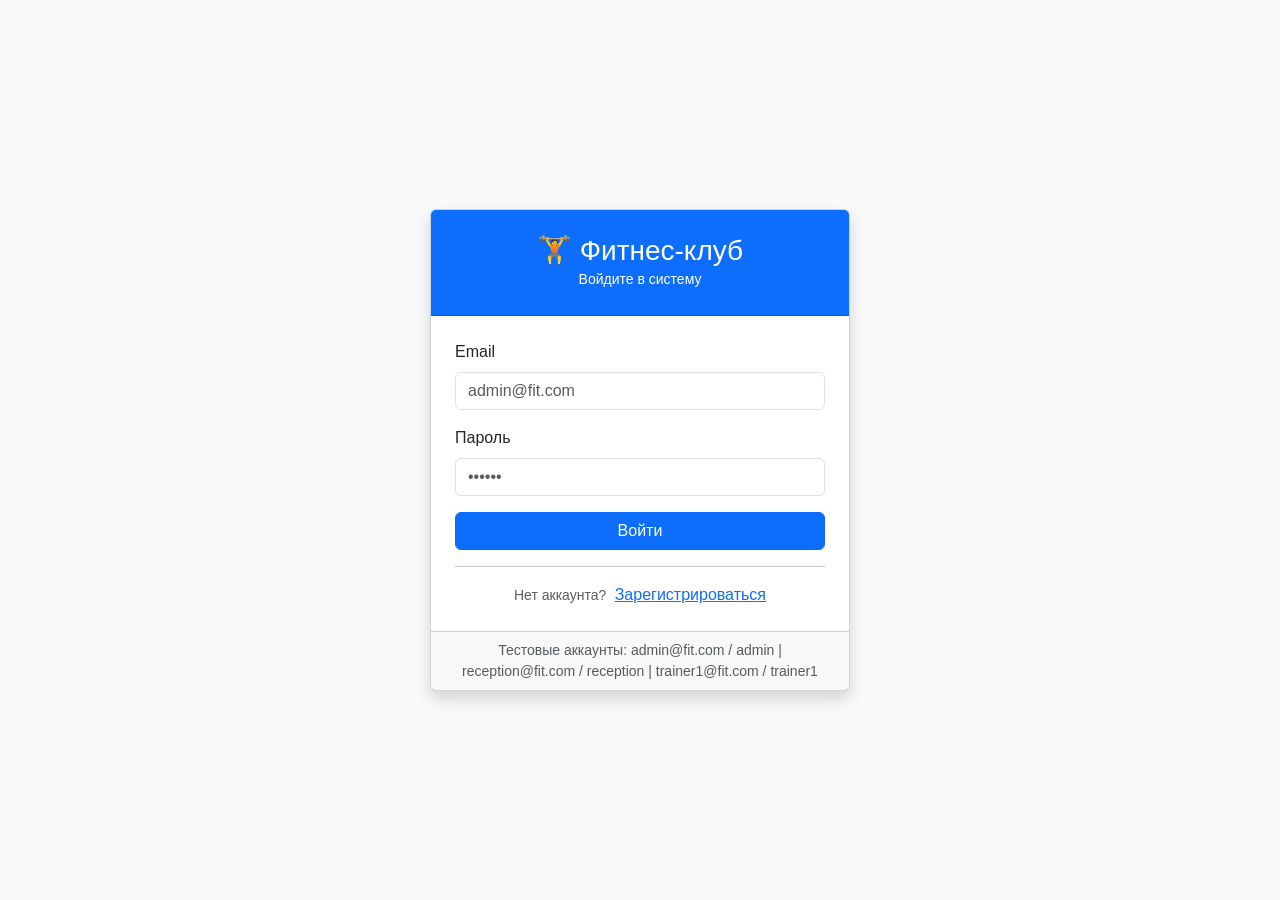
<file: src/main/resources/static/index.html>
﻿<!DOCTYPE html>
<html lang="ru">
<head>
    <meta charset="UTF-8">
    <meta name="viewport" content="width=device-width, initial-scale=1.0">
    <title>Фитнес-клуб — Вход</title>
    <link rel="stylesheet" href="https://cdn.jsdelivr.net/npm/bootstrap@5.3.3/dist/css/bootstrap.min.css">
    <link rel="stylesheet" href="css/style.css">
    <link rel="manifest" href="/manifest.json">
    <meta name="theme-color" content="#1a1a2e">
    <meta name="mobile-web-app-capable" content="yes">
    <meta name="apple-mobile-web-app-capable" content="yes">
    <meta name="apple-mobile-web-app-status-bar-style" content="black-translucent">
    <meta name="apple-mobile-web-app-title" content="FitGym">
    <link rel="apple-touch-icon" href="/icons/icon.svg">
</head>
<body class="bg-light">
<div class="container d-flex align-items-center justify-content-center min-vh-100">
    <div class="card shadow" style="max-width:420px;width:100%">
        <div class="card-header bg-primary text-white text-center py-4">
            <h3 class="mb-0">🏋️ Фитнес-клуб</h3>
            <small>Войдите в систему</small>
        </div>
        <div class="card-body p-4">
            <div id="error-msg" class="alert alert-danger d-none"></div>
            <form id="login-form">
                <div class="mb-3">
                    <label class="form-label">Email</label>
                    <input type="email" class="form-control" id="email" placeholder="admin@fit.com" required>
                </div>
                <div class="mb-3">
                    <label class="form-label">Пароль</label>
                    <input type="password" class="form-control" id="password" placeholder="••••••" required>
                </div>
                <button type="submit" class="btn btn-primary w-100">Войти</button>
            </form>
            <hr>
            <div class="text-center">
                <small class="text-muted">Нет аккаунта?</small>
                <a href="#" class="ms-1" data-bs-toggle="collapse" data-bs-target="#reg-form">Зарегистрироваться</a>
            </div>
            <div class="collapse mt-3" id="reg-form">
                <div id="reg-error" class="alert alert-danger d-none"></div>
                <div id="reg-success" class="alert alert-success d-none"></div>
                <form id="register-form">
                    <div class="row g-2">
                        <div class="col-6">
                            <input type="text" class="form-control" id="reg-first" placeholder="Имя" required>
                        </div>
                        <div class="col-6">
                            <input type="text" class="form-control" id="reg-last" placeholder="Фамилия" required>
                        </div>
                    </div>
                    <input type="email" class="form-control mt-2" id="reg-email" placeholder="Email" required>
                    <input type="password" class="form-control mt-2" id="reg-password" placeholder="Пароль (мин. 6 символов)" required>
                    <input type="tel" class="form-control mt-2" id="reg-phone" placeholder="Телефон">
                    <button type="submit" class="btn btn-success w-100 mt-2">Зарегистрироваться</button>
                </form>
            </div>
        </div>
        <div class="card-footer text-muted small text-center">
            Тестовые аккаунты: admin@fit.com / admin | reception@fit.com / reception | trainer1@fit.com / trainer1
        </div>
    </div>
</div>
<script src="https://cdn.jsdelivr.net/npm/bootstrap@5.3.3/dist/js/bootstrap.bundle.min.js"></script>
<script src="js/auth.js"></script>
<script>if ('serviceWorker' in navigator) navigator.serviceWorker.register('/sw.js').catch(() => {});</script>
</body>
</html>
</file>
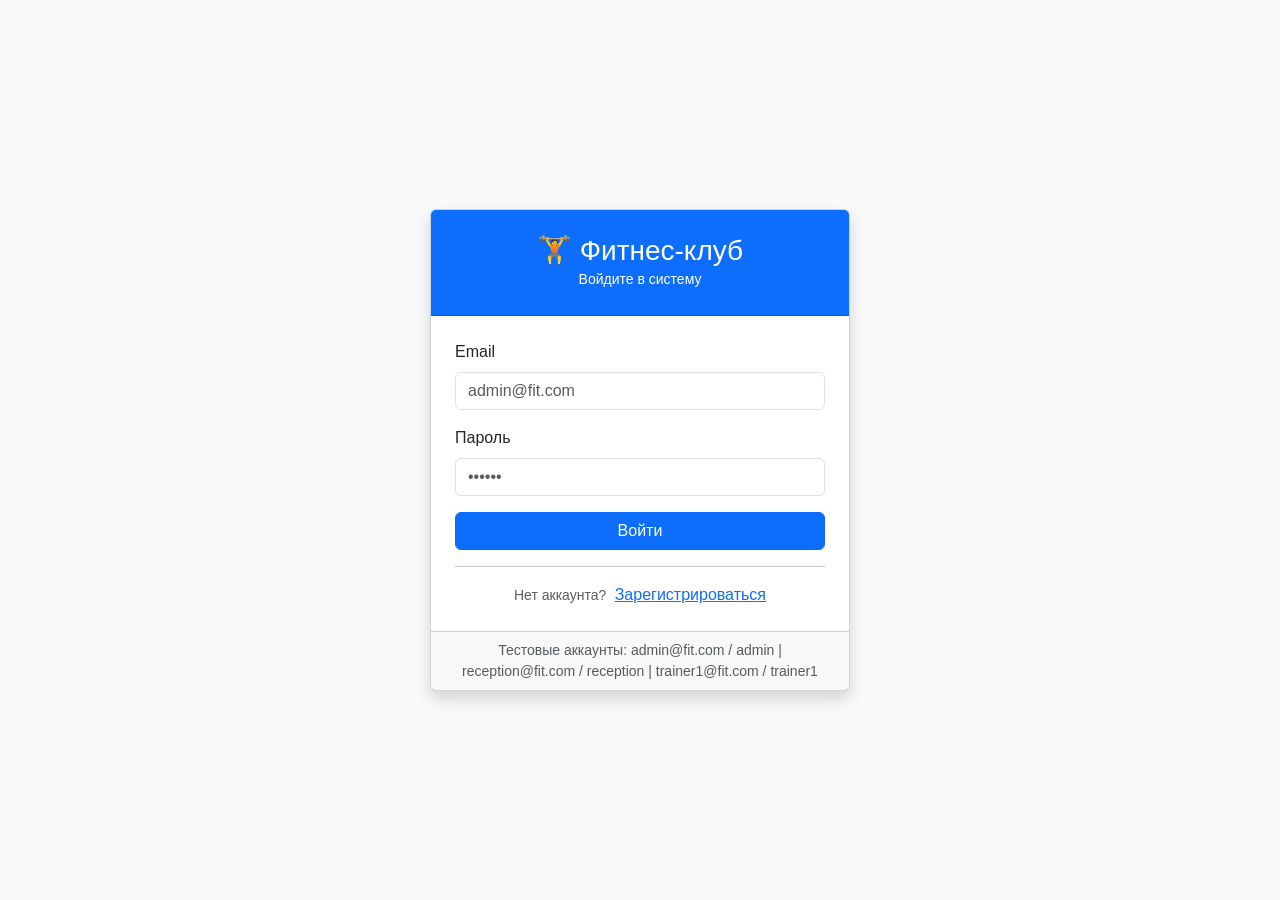
<file: src/main/resources/static/admin.html>
<!DOCTYPE html>
<html lang="ru">
<head>
    <meta charset="UTF-8">
    <meta name="viewport" content="width=device-width, initial-scale=1.0">
    <title>Администратор — Фитнес-клуб</title>
    <link rel="stylesheet" href="https://cdn.jsdelivr.net/npm/bootstrap@5.3.3/dist/css/bootstrap.min.css">
    <link rel="stylesheet" href="css/style.css">
    <link rel="manifest" href="/manifest.json">
    <meta name="theme-color" content="#1a1a2e">
    <meta name="mobile-web-app-capable" content="yes">
    <meta name="apple-mobile-web-app-capable" content="yes">
    <meta name="apple-mobile-web-app-status-bar-style" content="black-translucent">
    <meta name="apple-mobile-web-app-title" content="FitGym">
    <link rel="apple-touch-icon" href="/icons/icon.svg">
</head>
<body>
<div class="mobile-topbar">
    <button class="burger-btn" onclick="toggleSidebar()">&#9776;</button>
    <span class="brand-mobile">🏋️ FitClub</span>
</div>
<div class="sidebar-overlay" id="sidebar-overlay" onclick="closeSidebar()"></div>
<div class="d-flex">
    <nav class="sidebar d-flex flex-column p-0" id="sidebar">
        <a href="#" class="brand">🏋️ FitClub</a>
        <ul class="nav flex-column flex-grow-1">
            <li><a class="nav-link active" href="#" onclick="showTab('tab-types')">💳 Типы абонементов</a></li>
            <li><a class="nav-link" href="#" onclick="showTab('tab-reports')">📊 Отчёты</a></li>
            <li><a class="nav-link" href="#" onclick="showTab('tab-staff')">👤 Сотрудники</a></li>
            <li><a class="nav-link" href="#" onclick="showTab('tab-new-staff')">➕ Добавить сотрудника</a></li>
        </ul>
        <div class="p-3">
            <small class="text-secondary" id="sidebar-name"></small><br>
            <a href="#" class="text-danger small" onclick="logout()">Выйти</a>
        </div>
    </nav>

    <div class="main-content flex-grow-1 p-4">
        <div id="alert-ok" class="alert alert-success d-none"></div>
        <div id="alert-err" class="alert alert-danger d-none"></div>

        <!-- Membership types -->
        <div id="tab-types">
            <div class="d-flex justify-content-between align-items-center mb-3">
                <h4>Типы абонементов</h4>
                <button class="btn btn-primary btn-sm" onclick="showTypeForm()">+ Добавить</button>
            </div>
            <div id="type-form-card" class="card mb-4 d-none">
                <div class="card-body">
                    <h6 id="type-form-title">Новый тип</h6>
                    <form id="type-form" class="row g-2">
                        <input type="hidden" id="type-id">
                        <div class="col-12 col-md-5">
                            <input class="form-control" id="type-name" placeholder="Название" required>
                        </div>
                        <div class="col-6 col-md-3">
                            <input class="form-control" id="type-days" type="number" placeholder="Дней" min="1" required>
                        </div>
                        <div class="col-6 col-md-2">
                            <input class="form-control" id="type-price" type="number" placeholder="Цена ₽" min="0" required>
                        </div>
                        <div class="col-auto">
                            <button type="submit" class="btn btn-success">Сохранить</button>
                            <button type="button" class="btn btn-secondary ms-1" onclick="hideTypeForm()">Отмена</button>
                        </div>
                    </form>
                </div>
            </div>
            <table class="table table-hover">
                <thead><tr><th>Название</th><th>Дней</th><th>Цена</th><th>Статус</th><th>Действия</th></tr></thead>
                <tbody id="types-table"></tbody>
            </table>
        </div>

        <!-- Reports -->
        <div id="tab-reports" class="d-none">
            <h4>Финансовые отчёты</h4>
            <div class="row g-3 mb-4 align-items-end">
                <div class="col-auto">
                    <label class="form-label">С</label>
                    <input type="date" class="form-control" id="rep-from">
                </div>
                <div class="col-auto">
                    <label class="form-label">По</label>
                    <input type="date" class="form-control" id="rep-to">
                </div>
                <div class="col-auto">
                    <button class="btn btn-primary" onclick="loadReport()">Сформировать</button>
                </div>
            </div>
            <div id="report-cards" class="row g-3 mb-4"></div>
            <div id="report-table-container" class="d-none">
                <h6>Продажи по типам</h6>
                <table class="table table-sm">
                    <thead><tr><th>Тип абонемента</th><th>Продано</th></tr></thead>
                    <tbody id="report-types-table"></tbody>
                </table>
            </div>
        </div>

        <!-- Staff -->
        <div id="tab-staff" class="d-none">
            <h4>Сотрудники</h4>
            <table class="table table-hover">
                <thead><tr><th>Имя</th><th>Email</th><th>Роль</th><th>Телефон</th></tr></thead>
                <tbody id="staff-table"></tbody>
            </table>
        </div>

        <!-- New Staff -->
        <div id="tab-new-staff" class="d-none">
            <h4>Добавить сотрудника</h4>
            <form id="staff-form" style="max-width:500px">
                <div class="row g-2 mb-2">
                    <div class="col"><input class="form-control" id="st-first" placeholder="Имя" required></div>
                    <div class="col"><input class="form-control" id="st-last" placeholder="Фамилия" required></div>
                </div>
                <input class="form-control mb-2" id="st-email" type="email" placeholder="Email" required>
                <input class="form-control mb-2" id="st-password" type="password" placeholder="Пароль" required>
                <input class="form-control mb-2" id="st-phone" placeholder="Телефон">
                <select class="form-select mb-2" id="st-role" onchange="toggleTrainerFields()">
                    <option value="RECEPTION">Ресепшен</option>
                    <option value="TRAINER">Тренер</option>
                    <option value="ADMIN">Администратор</option>
                </select>
                <div id="trainer-fields" class="d-none">
                    <input class="form-control mb-2" id="st-spec" placeholder="Специализация">
                    <textarea class="form-control mb-2" id="st-bio" placeholder="О тренере..." rows="2"></textarea>
                </div>
                <button type="submit" class="btn btn-success">Создать</button>
            </form>
        </div>
    </div>
</div>

<script src="https://cdn.jsdelivr.net/npm/bootstrap@5.3.3/dist/js/bootstrap.bundle.min.js"></script>
<script src="js/auth.js"></script>
<script src="js/admin.js"></script>
<script>if ('serviceWorker' in navigator) navigator.serviceWorker.register('/sw.js').catch(() => {});</script>
</body>
</html>
</file>
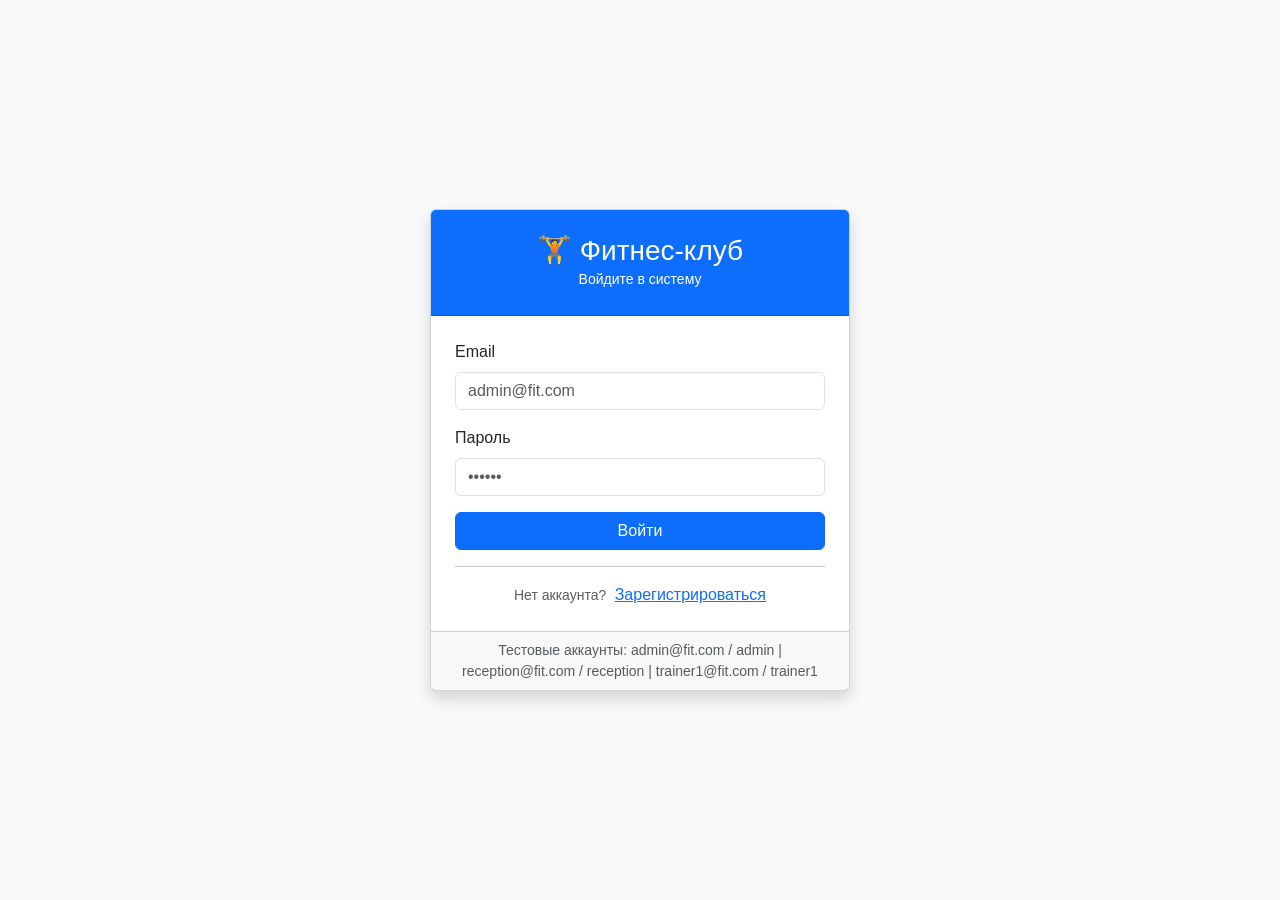
<file: src/main/resources/static/reception.html>
<!DOCTYPE html>
<html lang="ru">
<head>
    <meta charset="UTF-8">
    <meta name="viewport" content="width=device-width, initial-scale=1.0">
    <title>Ресепшен — Фитнес-клуб</title>
    <link rel="stylesheet" href="https://cdn.jsdelivr.net/npm/bootstrap@5.3.3/dist/css/bootstrap.min.css">
    <link rel="stylesheet" href="css/style.css">
    <link rel="manifest" href="/manifest.json">
    <meta name="theme-color" content="#1a1a2e">
    <meta name="mobile-web-app-capable" content="yes">
    <meta name="apple-mobile-web-app-capable" content="yes">
    <meta name="apple-mobile-web-app-status-bar-style" content="black-translucent">
    <meta name="apple-mobile-web-app-title" content="FitGym">
    <link rel="apple-touch-icon" href="/icons/icon.svg">
</head>
<body>
<div class="mobile-topbar">
    <button class="burger-btn" onclick="toggleSidebar()">&#9776;</button>
    <span class="brand-mobile">🏋️ FitClub</span>
</div>
<div class="sidebar-overlay" id="sidebar-overlay" onclick="closeSidebar()"></div>
<div class="d-flex">
    <nav class="sidebar d-flex flex-column p-0" id="sidebar">
        <a href="#" class="brand">🏋️ FitClub</a>
        <ul class="nav flex-column flex-grow-1">
            <li><a class="nav-link active" href="#" onclick="showTab('tab-clients')">👥 Клиенты</a></li>
            <li><a class="nav-link" href="#" onclick="showTab('tab-new-client')">➕ Новый клиент</a></li>
            <li><a class="nav-link" href="#" onclick="showTab('tab-membership')">💳 Оформить абонемент</a></li>
            <li><a class="nav-link" href="#" onclick="showTab('tab-visits')">✅ Посещения</a></li>
            <li><a class="nav-link" href="#" onclick="showTab('tab-active')">📊 Активные абонементы</a></li>
        </ul>
        <div class="p-3">
            <small class="text-secondary" id="sidebar-name"></small><br>
            <a href="#" class="text-danger small" onclick="logout()">Выйти</a>
        </div>
    </nav>

    <div class="main-content flex-grow-1 p-4">
        <div id="alert-ok" class="alert alert-success d-none"></div>
        <div id="alert-err" class="alert alert-danger d-none"></div>

        <!-- Clients -->
        <div id="tab-clients">
            <h4>Поиск клиентов</h4>
            <div class="input-group mb-3" style="max-width:400px">
                <input type="text" class="form-control" id="client-search" placeholder="Email или телефон...">
                <button class="btn btn-primary" onclick="searchClients()">Найти</button>
                <button class="btn btn-outline-secondary" onclick="loadAllClients()">Все</button>
            </div>
            <table class="table table-hover">
                <thead><tr><th>Имя</th><th>Email</th><th>Телефон</th><th>Абонемент</th><th>Действие</th></tr></thead>
                <tbody id="clients-table"></tbody>
            </table>
        </div>

        <!-- New Client -->
        <div id="tab-new-client" class="d-none">
            <h4>Создать нового клиента</h4>
            <form id="new-client-form" style="max-width:500px">
                <div class="row g-2 mb-2">
                    <div class="col"><input class="form-control" id="nc-first" placeholder="Имя" required></div>
                    <div class="col"><input class="form-control" id="nc-last" placeholder="Фамилия" required></div>
                </div>
                <input class="form-control mb-2" id="nc-email" type="email" placeholder="Email" required>
                <input class="form-control mb-2" id="nc-phone" placeholder="Телефон">
                <input class="form-control mb-2" id="nc-password" type="password" placeholder="Пароль" required>
                <input class="form-control mb-3" id="nc-birth" type="date" placeholder="Дата рождения">
                <button type="submit" class="btn btn-success">Создать</button>
            </form>
        </div>

        <!-- Membership -->
        <div id="tab-membership" class="d-none">
            <h4>Оформить абонемент</h4>
            <form id="membership-form" style="max-width:500px">
                <div class="mb-3">
                    <label class="form-label">Клиент</label>
                    <input class="form-control" id="mem-client-search" placeholder="Поиск по email/телефону...">
                    <select class="form-select mt-2" id="mem-client-select" size="4" style="display:none"></select>
                    <input type="hidden" id="mem-client-id">
                </div>
                <div class="mb-3">
                    <label class="form-label">Тип абонемента</label>
                    <select class="form-select" id="mem-type-select"></select>
                </div>
                <div class="mb-3">
                    <label class="form-label">Дата начала</label>
                    <input type="date" class="form-control" id="mem-start-date">
                </div>
                <button type="submit" class="btn btn-primary">Оформить</button>
            </form>
        </div>

        <!-- Visits -->
        <div id="tab-visits">
            <h4 class="d-none">Отметить посещение</h4>
        </div>
        <div id="tab-visits" class="d-none">
            <h4>Отметить посещение</h4>
            <div class="row g-3 mb-4" style="max-width:600px">
                <div class="col">
                    <input class="form-control" id="visit-search" placeholder="Email или телефон клиента...">
                </div>
                <div class="col-auto">
                    <button class="btn btn-outline-primary" onclick="searchForVisit()">Найти</button>
                </div>
            </div>
            <div id="visit-client-list" class="mb-3"></div>
            <hr>
            <h5>Посещения сегодня</h5>
            <table class="table table-sm">
                <thead><tr><th>Клиент</th><th>Email</th><th>Время</th></tr></thead>
                <tbody id="today-visits-table"></tbody>
            </table>
        </div>

        <!-- Active memberships -->
        <div id="tab-active" class="d-none">
            <h4>Активные абонементы</h4>
            <table class="table table-hover">
                <thead><tr><th>Клиент</th><th>Тип</th><th>Начало</th><th>Конец</th><th>Сумма</th></tr></thead>
                <tbody id="active-table"></tbody>
            </table>
        </div>
    </div>
</div>

<script src="https://cdn.jsdelivr.net/npm/bootstrap@5.3.3/dist/js/bootstrap.bundle.min.js"></script>
<script src="js/auth.js"></script>
<script src="js/reception.js"></script>
<script>if ('serviceWorker' in navigator) navigator.serviceWorker.register('/sw.js').catch(() => {});</script>
</body>
</html>
</file>
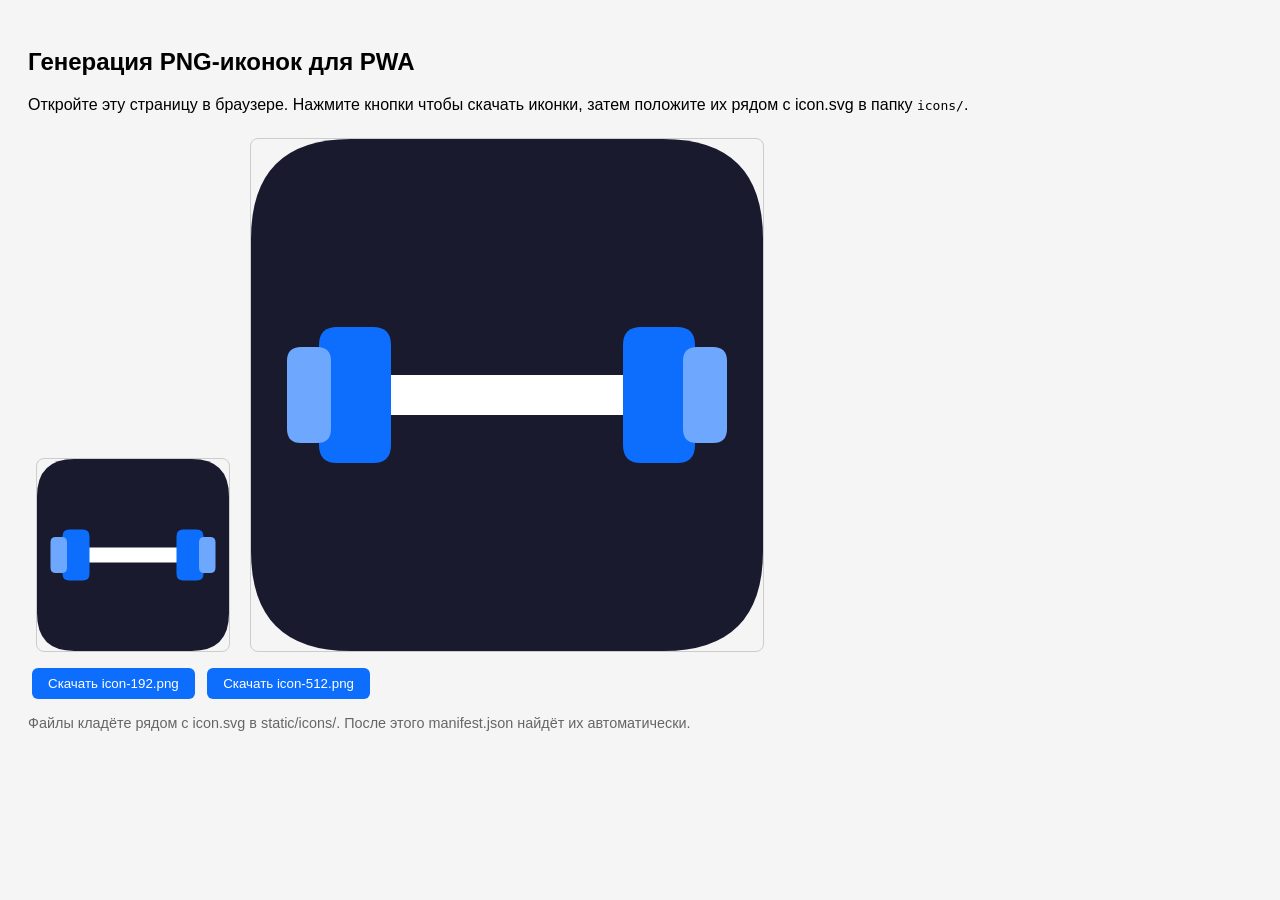
<file: src/main/resources/static/icons/generate-icons.html>
<!DOCTYPE html>
<html lang="ru">
<head>
    <meta charset="UTF-8">
    <title>Генерация иконок PWA</title>
    <style>
        body { font-family: sans-serif; padding: 20px; background: #f5f5f5; }
        canvas { border: 1px solid #ccc; margin: 8px; border-radius: 8px; }
        button { margin: 4px; padding: 8px 16px; cursor: pointer; background: #0d6efd; color: #fff; border: none; border-radius: 6px; }
        .note { color: #666; font-size: .9rem; margin-top: 12px; }
    </style>
</head>
<body>
<h2>Генерация PNG-иконок для PWA</h2>
<p>Откройте эту страницу в браузере. Нажмите кнопки чтобы скачать иконки, затем положите их рядом с icon.svg в папку <code>icons/</code>.</p>
<div>
    <canvas id="c192" width="192" height="192"></canvas>
    <canvas id="c512" width="512" height="512"></canvas>
</div>
<div>
    <button onclick="download('c192','icon-192.png')">Скачать icon-192.png</button>
    <button onclick="download('c512','icon-512.png')">Скачать icon-512.png</button>
</div>
<p class="note">
    Файлы кладёте рядом с icon.svg в static/icons/. После этого manifest.json найдёт их автоматически.
</p>
<script>
function drawIcon(canvas) {
    const s = canvas.width;
    const ctx = canvas.getContext('2d');
    const r = s * 0.195; // corner radius ~100/512

    // Background rounded rect
    ctx.fillStyle = '#1a1a2e';
    ctx.beginPath();
    ctx.moveTo(r, 0);
    ctx.lineTo(s - r, 0);
    ctx.quadraticCurveTo(s, 0, s, r);
    ctx.lineTo(s, s - r);
    ctx.quadraticCurveTo(s, s, s - r, s);
    ctx.lineTo(r, s);
    ctx.quadraticCurveTo(0, s, 0, s - r);
    ctx.lineTo(0, r);
    ctx.quadraticCurveTo(0, 0, r, 0);
    ctx.closePath();
    ctx.fill();

    const u = s / 512;

    // Bar
    ctx.fillStyle = '#ffffff';
    ctx.beginPath();
    roundRect(ctx, 116*u, 236*u, 280*u, 40*u, 20*u);
    ctx.fill();

    // Left outer plate
    ctx.fillStyle = '#0d6efd';
    ctx.beginPath();
    roundRect(ctx, 68*u, 188*u, 72*u, 136*u, 18*u);
    ctx.fill();

    // Left inner plate
    ctx.fillStyle = '#6ea8fe';
    ctx.beginPath();
    roundRect(ctx, 36*u, 208*u, 44*u, 96*u, 14*u);
    ctx.fill();

    // Right outer plate
    ctx.fillStyle = '#0d6efd';
    ctx.beginPath();
    roundRect(ctx, 372*u, 188*u, 72*u, 136*u, 18*u);
    ctx.fill();

    // Right inner plate
    ctx.fillStyle = '#6ea8fe';
    ctx.beginPath();
    roundRect(ctx, 432*u, 208*u, 44*u, 96*u, 14*u);
    ctx.fill();
}

function roundRect(ctx, x, y, w, h, r) {
    ctx.moveTo(x + r, y);
    ctx.lineTo(x + w - r, y);
    ctx.quadraticCurveTo(x + w, y, x + w, y + r);
    ctx.lineTo(x + w, y + h - r);
    ctx.quadraticCurveTo(x + w, y + h, x + w - r, y + h);
    ctx.lineTo(x + r, y + h);
    ctx.quadraticCurveTo(x, y + h, x, y + h - r);
    ctx.lineTo(x, y + r);
    ctx.quadraticCurveTo(x, y, x + r, y);
    ctx.closePath();
}

function download(id, filename) {
    const a = document.createElement('a');
    a.download = filename;
    a.href = document.getElementById(id).toDataURL('image/png');
    a.click();
}

drawIcon(document.getElementById('c192'));
drawIcon(document.getElementById('c512'));
</script>
</body>
</html>
</file>
<file: src/main/resources/static/css/style.css>
body { font-family: 'Segoe UI', sans-serif; }

.sidebar { min-height: 100vh; background: #1a1a2e; }
.sidebar .nav-link { color: #adb5bd; padding: .6rem 1.2rem; border-radius: 6px; margin: 2px 8px; }
.sidebar .nav-link:hover, .sidebar .nav-link.active { background: rgba(255,255,255,0.1); color: #fff; }
.sidebar .brand { color: #fff; font-size: 1.3rem; font-weight: 700; padding: 1.5rem 1.2rem 1rem; display: block; text-decoration: none; }

.main-content { background: #f8f9fa; min-height: 100vh; }
.tab-pane { padding-top: 1rem; }

.table-hover tbody tr:hover { background-color: rgba(0,123,255,.05); }

.badge-active { background: #198754; }
.badge-expired { background: #dc3545; }

.card-stat { border-left: 4px solid; border-radius: 8px; }
.card-stat.revenue { border-color: #198754; }
.card-stat.members { border-color: #0d6efd; }
.card-stat.trainings { border-color: #ffc107; }

.notification-dot { width: 8px; height: 8px; background: #dc3545; border-radius: 50%; display: inline-block; }

.slot-btn { min-width: 80px; margin: 4px; }

#loading { display: none; }
.spinner-overlay { position: fixed; top: 0; left: 0; width: 100%; height: 100%; background: rgba(255,255,255,.7); z-index: 9999; display: flex; align-items: center; justify-content: center; }

/* === MOBILE === */
.mobile-topbar {
    display: none;
    position: sticky;
    top: 0;
    z-index: 200;
    background: #1a1a2e;
    padding: .7rem 1rem;
    align-items: center;
    gap: .75rem;
}
.mobile-topbar .brand-mobile {
    color: #fff;
    font-size: 1.1rem;
    font-weight: 700;
    flex-grow: 1;
}
.burger-btn {
    background: none;
    border: none;
    color: #fff;
    font-size: 1.6rem;
    cursor: pointer;
    padding: 0;
    line-height: 1;
}
.sidebar-overlay {
    display: none;
    position: fixed;
    inset: 0;
    background: rgba(0,0,0,.5);
    z-index: 300;
}
.sidebar-overlay.open { display: block; }

@media (max-width: 767.98px) {
    .mobile-topbar { display: flex; }

    .sidebar {
        position: fixed !important;
        top: 0;
        left: 0;
        height: 100% !important;
        min-height: 100% !important;
        width: 260px !important;
        min-width: 260px !important;
        z-index: 400;
        transform: translateX(-100%);
        transition: transform .25s ease;
        overflow-y: auto;
    }
    .sidebar.open { transform: translateX(0); }

    .main-content {
        padding: .75rem !important;
        width: 100%;
        min-width: 0;
    }

    .main-content table {
        display: block;
        overflow-x: auto;
        -webkit-overflow-scrolling: touch;
        white-space: nowrap;
    }

    .main-content table td,
    .main-content table th {
        white-space: nowrap;
    }

    .slot-btn { min-width: 65px; margin: 3px; font-size: .8rem; }

    h4 { font-size: 1.15rem; }
    h5 { font-size: 1rem; }

    .input-group { flex-wrap: nowrap; }

    form[style*="max-width"] { max-width: 100% !important; }
}
</file>
